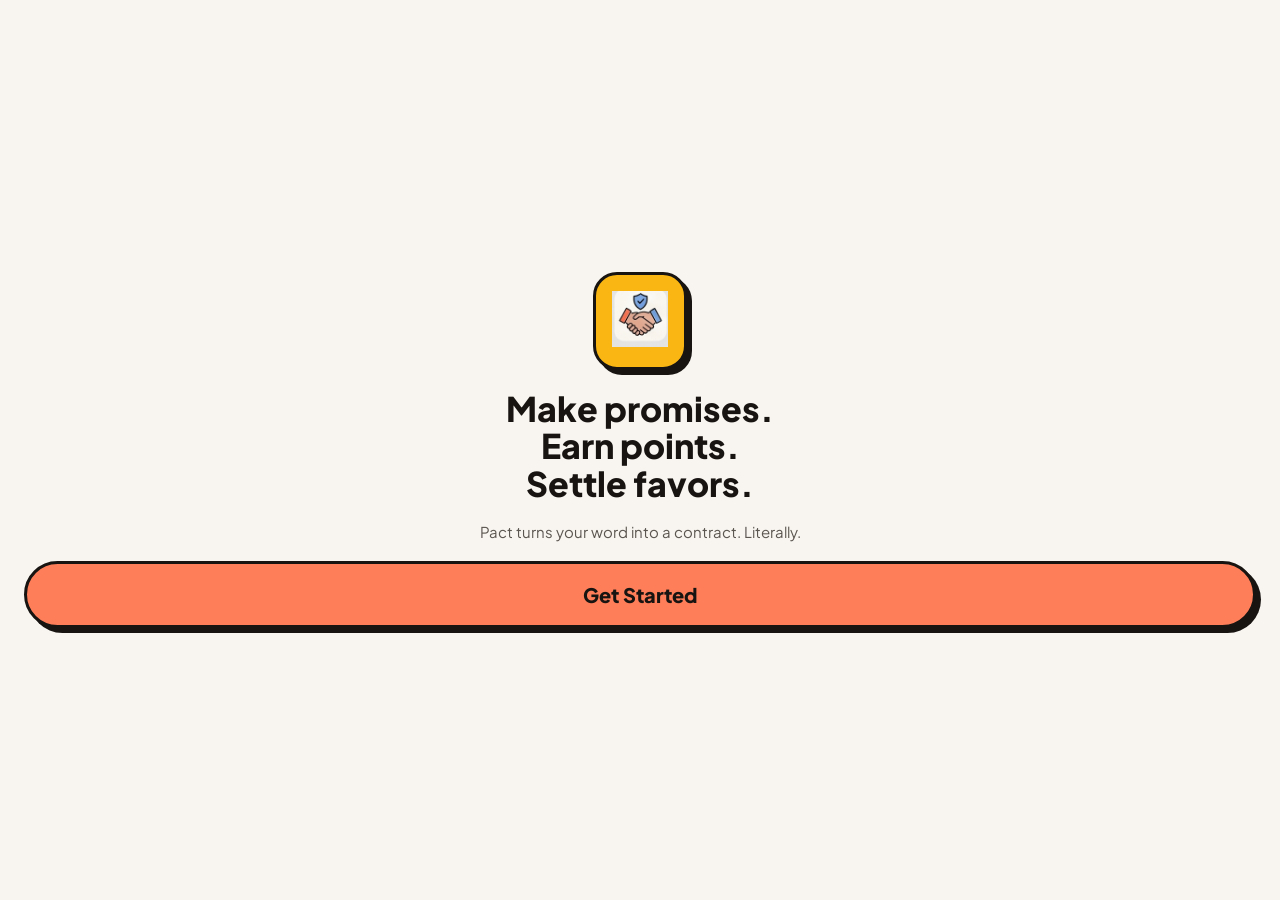
<file: index.html>
<!doctype html>
<html lang="en">
<head>
<meta charset="utf-8">
<title>Pact</title>
<meta name="description" content="Make promises. Earn points. Settle favors.">
<meta name="viewport" content="width=device-width, initial-scale=1, viewport-fit=cover">

<!-- iOS PWA install support -->
<meta name="apple-mobile-web-app-capable" content="yes">
<meta name="apple-mobile-web-app-status-bar-style" content="black-translucent">
<meta name="apple-mobile-web-app-title" content="Pact">
<meta name="mobile-web-app-capable" content="yes">
<meta name="theme-color" content="#f8f5f0">
<link rel="apple-touch-icon" href="icons/icon-180.png">
<link rel="icon" href="icons/icon-512.png">
<link rel="manifest" href="manifest.json">

<link rel="stylesheet" href="css/tokens.css">
<link rel="stylesheet" href="css/components.css">
<link rel="stylesheet" href="css/screens.css">
</head>
<body>
<div id="app"><div class="center-screen"><div class="spinner"></div></div></div>
<script>
  // If js/main.js (or its supabase-js import) never runs — e.g. a stalled network
  // fetch right after opening the installed app — don't leave the spinner stuck forever.
  window.__pactBootTimer = setTimeout(function () {
    document.getElementById('app').innerHTML =
      '<div class="center-screen">' +
        '<div class="icon-tile" style="background:var(--red)"><img src="assets/pk/icons/shield-check.png" alt="" style="width:44px;height:44px"></div>' +
        '<div style="font-family:var(--font-display);font-weight:800;font-size:22px;color:var(--ink)">Couldn\'t connect</div>' +
        '<div style="font-family:var(--font-body);font-size:14px;color:var(--text-muted);max-width:260px">Check your connection and try again. Your contracts are safe — nothing was lost.</div>' +
        '<button class="btn btn-primary btn-lg btn-block" onclick="location.reload()">Try Again</button>' +
      '</div>';
  }, 12000);
</script>
<script src="js/vendor/supabase-js.umd.min.js"></script>
<script type="module" src="js/main.js"></script>
</body>
</html>
</file>
<file: css/tokens.css>
@import url('https://fonts.googleapis.com/css2?family=Plus+Jakarta+Sans:wght@500;600;700;800&family=Space+Mono:wght@400;700&display=swap');

:root{
  /* colors */
  --ink:#171412;
  --cream:#f8f5f0;
  --cream-card:#fffdf9;
  --coral:#fe7e59;
  --coral-hover:#ff9576;
  --coral-press:#e6603c;
  --gold:#fab714;
  --gold-hover:#ffc94a;
  --green:#97f99d;
  --green-hover:#b3fdb8;
  --red:#fd4603;
  --red-hover:#ff6a30;
  --purple:#32026a;
  --purple-hover:#48108a;
  --blue:#7ba5d7;
  --blue-hover:#9bbde3;
  --white:#ffffff;
  --text-primary:var(--ink);
  --text-inverse:var(--cream);
  --text-muted:#5c5650;
  --surface-page:var(--cream);
  --surface-card:var(--cream-card);
  --surface-primary:var(--coral);
  --surface-primary-hover:var(--coral-hover);
  --surface-primary-press:var(--coral-press);
  --status-active:var(--gold);
  --status-kept:var(--green);
  --status-breached:var(--red);
  --status-favor:var(--purple);
  --status-trust:var(--blue);
  --border-default:var(--ink);

  /* typography */
  --font-display:'Plus Jakarta Sans',system-ui,sans-serif;
  --font-body:'Plus Jakarta Sans',system-ui,sans-serif;
  --font-mono:'Space Mono',monospace;
  --fw-medium:500;
  --fw-semibold:600;
  --fw-bold:700;
  --fw-black:800;
  --fs-display-xl:56px;
  --fs-display-lg:40px;
  --fs-h1:32px;
  --fs-h2:24px;
  --fs-h3:20px;
  --fs-body-lg:18px;
  --fs-body:16px;
  --fs-body-sm:14px;
  --fs-caption:12px;
  --lh-tight:1.1;
  --lh-snug:1.25;
  --lh-normal:1.45;

  /* spacing */
  --space-1:4px;
  --space-2:8px;
  --space-3:12px;
  --space-4:16px;
  --space-5:20px;
  --space-6:24px;
  --space-8:32px;
  --space-10:40px;
  --space-12:48px;
  --space-16:64px;
  --space-20:80px;

  /* effects */
  --radius-sm:10px;
  --radius-md:16px;
  --radius-lg:24px;
  --radius-pill:999px;
  --border-w:3px;
  --border-w-thick:4px;
  --shadow-offset:5px;
  --shadow-hard:5px 5px 0 0 var(--ink);
  --shadow-hard-sm:3px 3px 0 0 var(--ink);
  --shadow-hard-lg:7px 7px 0 0 var(--ink);
  --shadow-hard-press:2px 2px 0 0 var(--ink);
  --ease-snap:cubic-bezier(.34,1.56,.64,1);
  --dur-fast:100ms;
  --dur-base:150ms;

  /* safe area */
  --sat: env(safe-area-inset-top, 0px);
  --sab: env(safe-area-inset-bottom, 0px);
  --sal: env(safe-area-inset-left, 0px);
  --sar: env(safe-area-inset-right, 0px);
}
</file>
<file: css/components.css>
/* Ported 1:1 from _ds_bundle.js (Button/Badge/Tag/Avatar/ScoreBadge/ProgressBar/StakesTicket/BottomNav) */

.btn{
  display:inline-flex;align-items:center;justify-content:center;gap:8px;
  font-family:var(--font-display);font-weight:800;
  border:var(--border-w) solid var(--ink);border-radius:var(--radius-pill);
  box-shadow:var(--shadow-hard);cursor:pointer;
  transition:transform var(--dur-base) var(--ease-snap), box-shadow var(--dur-base);
  text-decoration:none;-webkit-tap-highlight-color:transparent;
}
.btn:active{ box-shadow:var(--shadow-hard-press); transform:translate(3px,3px); }
.btn:disabled{ box-shadow:none; cursor:not-allowed; opacity:.5; }
.btn-icon{ display:inline-flex; font-size:1.2em; line-height:1; }

.btn-primary{ background:var(--coral); color:var(--ink); }
.btn-secondary{ background:var(--cream-card); color:var(--ink); }
.btn-success{ background:var(--green); color:var(--ink); }
.btn-danger{ background:var(--red); color:var(--cream); }
.btn-favor{ background:var(--purple); color:var(--cream); }

.btn-sm{ padding:8px 16px; font-size:14px; }
.btn-md{ padding:14px 26px; font-size:17px; }
.btn-lg{ padding:18px 34px; font-size:20px; }
.btn-block{ width:100%; }

.badge{
  display:inline-flex;align-items:center;padding:8px 18px;
  font-family:var(--font-display);font-weight:800;font-size:14px;letter-spacing:.02em;text-transform:uppercase;
  background:var(--gold);color:var(--ink);
  border:var(--border-w) solid var(--ink);border-radius:var(--radius-pill);
}
.badge-active{ background:var(--gold); color:var(--ink); }
.badge-kept{ background:var(--green); color:var(--ink); }
.badge-breached{ background:var(--red); color:var(--cream); }
.badge-favor{ background:var(--purple); color:var(--cream); }
.badge-trust{ background:var(--blue); color:var(--ink); }

.avatar{ border-radius:50%; object-fit:cover; border:var(--border-w) solid var(--ink); flex-shrink:0; display:block; }
.avatar-sm{ width:36px; height:36px; }
.avatar-md{ width:52px; height:52px; }
.avatar-lg{ width:72px; height:72px; }

.score-badge{
  display:inline-flex;align-items:center;gap:8px;padding:8px 16px;
  background:var(--cream-card);border:var(--border-w) solid var(--ink);border-radius:var(--radius-pill);
  font-family:var(--font-display);font-weight:800;font-size:16px;color:var(--ink);
}
.score-badge img{ width:20px; height:20px; }

.tag{
  display:inline-flex;align-items:center;padding:4px 12px;
  font-family:var(--font-display);font-weight:700;font-size:13px;color:var(--ink);
  background:var(--cream-card);border:2px solid var(--ink);border-radius:var(--radius-sm);
  white-space:nowrap;
}

.progress-bar-label{ font-family:var(--font-body); font-size:16px; font-weight:500; color:var(--ink); margin-bottom:6px; }
.progress-bar-track{ height:16px; background:var(--cream); border:2px solid var(--ink); border-radius:var(--radius-pill); overflow:hidden; }
.progress-bar-fill{ height:100%; background:var(--coral); transition:width var(--dur-base); }

.stakes-ticket{
  background:var(--purple); border-radius:var(--radius-md); border:var(--border-w) solid var(--ink);
  box-shadow:var(--shadow-hard); padding:18px; color:var(--cream); font-family:var(--font-display); position:relative;
}
.stakes-ticket-heading{ font-size:14px; font-weight:800; text-transform:uppercase; letter-spacing:.03em; margin-bottom:10px; }
.stakes-ticket-body{ border:2px dashed var(--cream); border-radius:var(--radius-sm); padding:14px; display:flex; flex-direction:column; gap:10px; }
.stakes-ticket-favor{ font-size:17px; font-weight:600; }
.stakes-ticket-rule{ height:2px; background:var(--cream); opacity:.4; }
.stakes-ticket-points{
  display:inline-flex; align-self:flex-start; align-items:center; gap:8px;
  background:var(--cream); color:var(--purple); font-weight:800; padding:8px 14px;
  border-radius:var(--radius-pill); border:2px solid var(--ink);
}

.card{ background:var(--cream-card); border:var(--border-w) solid var(--ink); border-radius:var(--radius-lg); box-shadow:var(--shadow-hard); padding:20px; box-sizing:border-box; }
.card-flat{ background:var(--cream-card); border:var(--border-w) solid var(--ink); border-radius:var(--radius-lg); padding:16px; box-sizing:border-box; }

.field{ display:flex; flex-direction:column; gap:6px; }
.field-label{ font-family:var(--font-display); font-weight:700; font-size:13px; color:var(--text-muted); text-transform:uppercase; }
.field-input, .field-textarea{
  font-family:var(--font-body); font-size:16px; padding:14px 16px;
  border:var(--border-w) solid var(--ink); border-radius:var(--radius-md); outline:none;
  background:var(--cream-card); color:var(--ink); box-sizing:border-box; width:100%;
  -webkit-appearance:none; appearance:none;
}
.field-textarea{ resize:vertical; font-size:15px; }
.field-input.err, .field-textarea.err{ border-color:var(--red); }
.field-error{ font-family:var(--font-body); font-size:12px; color:var(--red); font-weight:700; }

/* Diff-summary cards: one field change (from struck-through -> to highlighted), used by
   Review Change Request, Counter Sent, and the Disputed "Ruling" card. */
.diff-card{ background:var(--cream-card); border:var(--border-w) solid var(--ink); border-radius:var(--radius-lg); box-shadow:var(--shadow-hard); padding:16px; display:flex; flex-direction:column; gap:8px; }
.diff-card-label{ font-family:var(--font-display); font-weight:700; font-size:11px; text-transform:uppercase; color:var(--text-muted); }
.diff-card-from{ font-family:var(--font-display); font-weight:700; font-size:15px; color:var(--ink); text-decoration:line-through; opacity:.5; }
.diff-card-to{ font-family:var(--font-display); font-weight:800; font-size:17px; color:var(--ink); background:var(--gold); align-self:flex-start; padding:2px 8px; border-radius:6px; }
.diff-card-to.ruling{ background:var(--blue); }
.change-chip{ font-family:var(--font-display); font-weight:700; font-size:11px; text-transform:uppercase; background:var(--cream-card); border:2px solid var(--ink); border-radius:var(--radius-pill); padding:4px 10px; }

.pill-toggle{ display:flex; border:var(--border-w) solid var(--ink); border-radius:var(--radius-pill); overflow:hidden; }
.pill-toggle button{ flex:1; padding:12px 0; border:none; cursor:pointer; font-family:var(--font-display); font-weight:800; font-size:14px; background:var(--cream-card); color:var(--ink); }
.pill-toggle button.active{ background:var(--ink); color:var(--cream-card); }

.chip{ flex:0 0 auto; white-space:nowrap; font-family:var(--font-display); font-weight:800; font-size:13px; padding:10px 16px; border:2px solid var(--ink); border-radius:var(--radius-pill); cursor:pointer; background:var(--cream-card); color:var(--ink); }
.chip.active{ background:var(--gold); }
.chip-sm{ font-size:13px; padding:8px 14px; }

.checkrow{ display:flex; align-items:center; gap:12px; text-align:left; background:var(--cream-card); border:2px solid var(--ink); border-radius:var(--radius-md); padding:12px 14px; cursor:pointer; font-family:var(--font-display); width:100%; box-sizing:border-box; }
.checkrow.active{ background:var(--gold); }
.checkrow-box{ width:20px; height:20px; flex:0 0 auto; border:2px solid var(--ink); border-radius:6px; background:transparent; display:flex; align-items:center; justify-content:center; font-weight:800; font-size:12px; color:var(--cream); }
.checkrow-box.active{ background:var(--ink); }
.checkrow-label{ font-weight:700; font-size:14px; color:var(--ink); }

.radiorow{ cursor:pointer; background:var(--cream-card); border:var(--border-w) solid var(--ink); border-radius:var(--radius-lg); padding:14px 16px; display:flex; align-items:center; gap:10px; }
.radiorow.active{ background:var(--gold); border:3px solid var(--ink); box-shadow:var(--shadow-hard); }
.radio-dot{ width:20px; height:20px; flex:0 0 auto; border:2px solid var(--ink); border-radius:50%; background:var(--cream); display:flex; align-items:center; justify-content:center; }
.radio-dot.active{ background:var(--ink); }
.radio-dot-inner{ width:9px; height:9px; border-radius:50%; background:transparent; }
.radio-dot-inner.active{ background:var(--gold); }

.toggle-switch{ width:46px; height:26px; border-radius:999px; border:2px solid var(--ink); background:var(--cream); position:relative; cursor:pointer; padding:0; flex:0 0 auto; }
.toggle-switch.on{ background:var(--green); }
.toggle-switch-knob{ position:absolute; top:1px; left:1px; width:18px; height:18px; border-radius:50%; background:var(--cream); border:2px solid var(--ink); transition:left .15s; }
.toggle-switch.on .toggle-switch-knob{ left:22px; }

.status-stamp{ font-family:var(--font-display); font-weight:900; border:var(--border-w) solid var(--ink); border-radius:var(--radius-lg); padding:12px 28px; transform:rotate(-3deg); animation:stampIn .35s ease-out; box-shadow:var(--shadow-hard); display:inline-block; }
.status-stamp-kept{ font-size:32px; color:var(--ink); background:var(--green); }
.status-stamp-breached{ font-size:30px; color:var(--cream); background:var(--red); }
.status-stamp-canceled{ font-size:22px; color:var(--ink); background:var(--cream-card); box-shadow:var(--shadow-hard); transform:none; animation:none; }

@keyframes stampIn{0%{transform:scale(1.6) rotate(-8deg);opacity:0}70%{transform:scale(0.95) rotate(-3deg);opacity:1}100%{transform:scale(1) rotate(-3deg);opacity:1}}
@keyframes obtSlideIn{from{opacity:0;transform:translateX(28px)}to{opacity:1;transform:translateX(0)}}
@keyframes favorCardIn{from{opacity:0;transform:translateY(-8px) scale(.96)}to{opacity:1;transform:translateY(0) scale(1)}}
@keyframes spin{to{transform:rotate(360deg)}}

.bottom-nav{ position:fixed; left:0; right:0; bottom:0; z-index:30; display:flex; border-top:var(--border-w) solid var(--ink); background:var(--cream); padding:12px 0 calc(16px + var(--sab)); font-family:var(--font-display); }
.bottom-nav button{ flex:1; display:flex; flex-direction:column; align-items:center; gap:5px; background:none; border:none; cursor:pointer; font-weight:800; font-size:11px; color:var(--ink); opacity:.45; -webkit-tap-highlight-color:transparent; }
.bottom-nav button.active{ opacity:1; }
.bottom-nav-tile{ width:40px; height:40px; display:flex; align-items:center; justify-content:center; border:2px solid var(--ink); border-radius:10px; background:var(--cream-card); transition:background 150ms ease; }
.bottom-nav-tile.active{ box-shadow:var(--shadow-hard); }

.menu-popover{ position:absolute; z-index:10; background:var(--cream-card); border:2px solid var(--ink); border-radius:var(--radius-md); box-shadow:var(--shadow-hard); overflow:hidden; min-width:130px; }
.menu-popover button{ width:100%; text-align:left; padding:10px 14px; background:none; border:none; border-bottom:1px solid var(--ink); cursor:pointer; font-family:var(--font-display); font-weight:700; font-size:13px; color:var(--ink); }
.menu-popover button:last-child{ border-bottom:none; }
.menu-popover button.danger{ color:var(--red); }

.modal-overlay{ position:fixed; inset:0; z-index:100; background:rgba(23,20,18,.5); display:flex; align-items:center; justify-content:center; padding:24px; }
.modal-card{ background:var(--cream-card); border:var(--border-w) solid var(--ink); border-radius:var(--radius-lg); box-shadow:var(--shadow-hard); padding:22px; display:flex; flex-direction:column; gap:14px; max-width:320px; width:100%; box-sizing:border-box; }

.link-btn{ background:none; border:none; cursor:pointer; font-family:var(--font-display); font-weight:700; font-size:14px; color:var(--text-muted); padding:6px; -webkit-tap-highlight-color:transparent; }
.back-btn{ align-self:flex-start; background:none; border:none; font-weight:800; font-size:15px; color:var(--ink); cursor:pointer; font-family:var(--font-display); padding:0; -webkit-tap-highlight-color:transparent; }

.spinner{ width:56px; height:56px; border:5px solid var(--ink); border-top-color:var(--coral); border-radius:50%; animation:spin 800ms linear infinite; }
</file>
<file: css/screens.css>
*{ box-sizing:border-box; -webkit-tap-highlight-color:transparent; }
html,body{ margin:0; height:100%; background:var(--cream); overscroll-behavior:none; }
body{ font-family:var(--font-body); color:var(--ink); }
input,textarea,select,button{ font-family:inherit; }
a{ color:var(--coral); }
img{ max-width:100%; }

#app{
  height:100vh;
  height:100dvh;
  display:flex;
  flex-direction:column;
  background:var(--cream);
  overflow:hidden;
}

.screen{
  flex:1;
  min-height:0;
  display:flex;
  flex-direction:column;
  overflow-y:auto;
  -webkit-overflow-scrolling:touch;
}

.screen-pad{ padding:24px 20px 40px; display:flex; flex-direction:column; gap:16px; }
.screen-pad-top{ padding:calc(24px + var(--sat)) 20px 40px; display:flex; flex-direction:column; gap:16px; }

.center-screen{ flex:1; display:flex; flex-direction:column; align-items:center; justify-content:center; gap:20px; text-align:center; padding:24px; }

.section-title{ font-size:26px; font-weight:800; color:var(--ink); font-family:var(--font-display); }
.section-sub{ font-size:14px; color:var(--text-muted); margin-top:4px; font-family:var(--font-body); }
.uppercase-label{ font-family:var(--font-display); font-weight:800; font-size:12px; text-transform:uppercase; color:var(--text-muted); }

.top-safe{ padding-top:var(--sat); }

.icon-tile{ border:var(--border-w) solid var(--ink); border-radius:var(--radius-lg); box-shadow:var(--shadow-hard); padding:16px; box-sizing:border-box; }

.list-gap{ display:flex; flex-direction:column; gap:14px; }
.list-gap-sm{ display:flex; flex-direction:column; gap:8px; }
.row-between{ display:flex; align-items:center; justify-content:space-between; }
.row{ display:flex; align-items:center; gap:10px; }

/* main tab shell (dashboard/vault/network/profile) */
.tab-header{ padding:calc(20px + var(--sat)) 20px 0; display:flex; flex-direction:column; gap:18px; flex:0 0 auto; }
.tab-body{ flex:1; overflow-y:auto; padding:16px 20px calc(96px + var(--sab)); display:flex; flex-direction:column; gap:16px; -webkit-overflow-scrolling:touch; }
.nav-safe-bottom{ padding-bottom:calc(96px + var(--sab)) !important; }

.empty-state{ flex:1; display:flex; flex-direction:column; align-items:center; justify-content:center; gap:14px; text-align:center; padding:40px 12px; }
.empty-state img, .empty-state svg{ opacity:.45; }

.status-dot{ width:8px; height:8px; border-radius:50%; display:inline-block; }

::-webkit-scrollbar{ display:none; }
</file>
